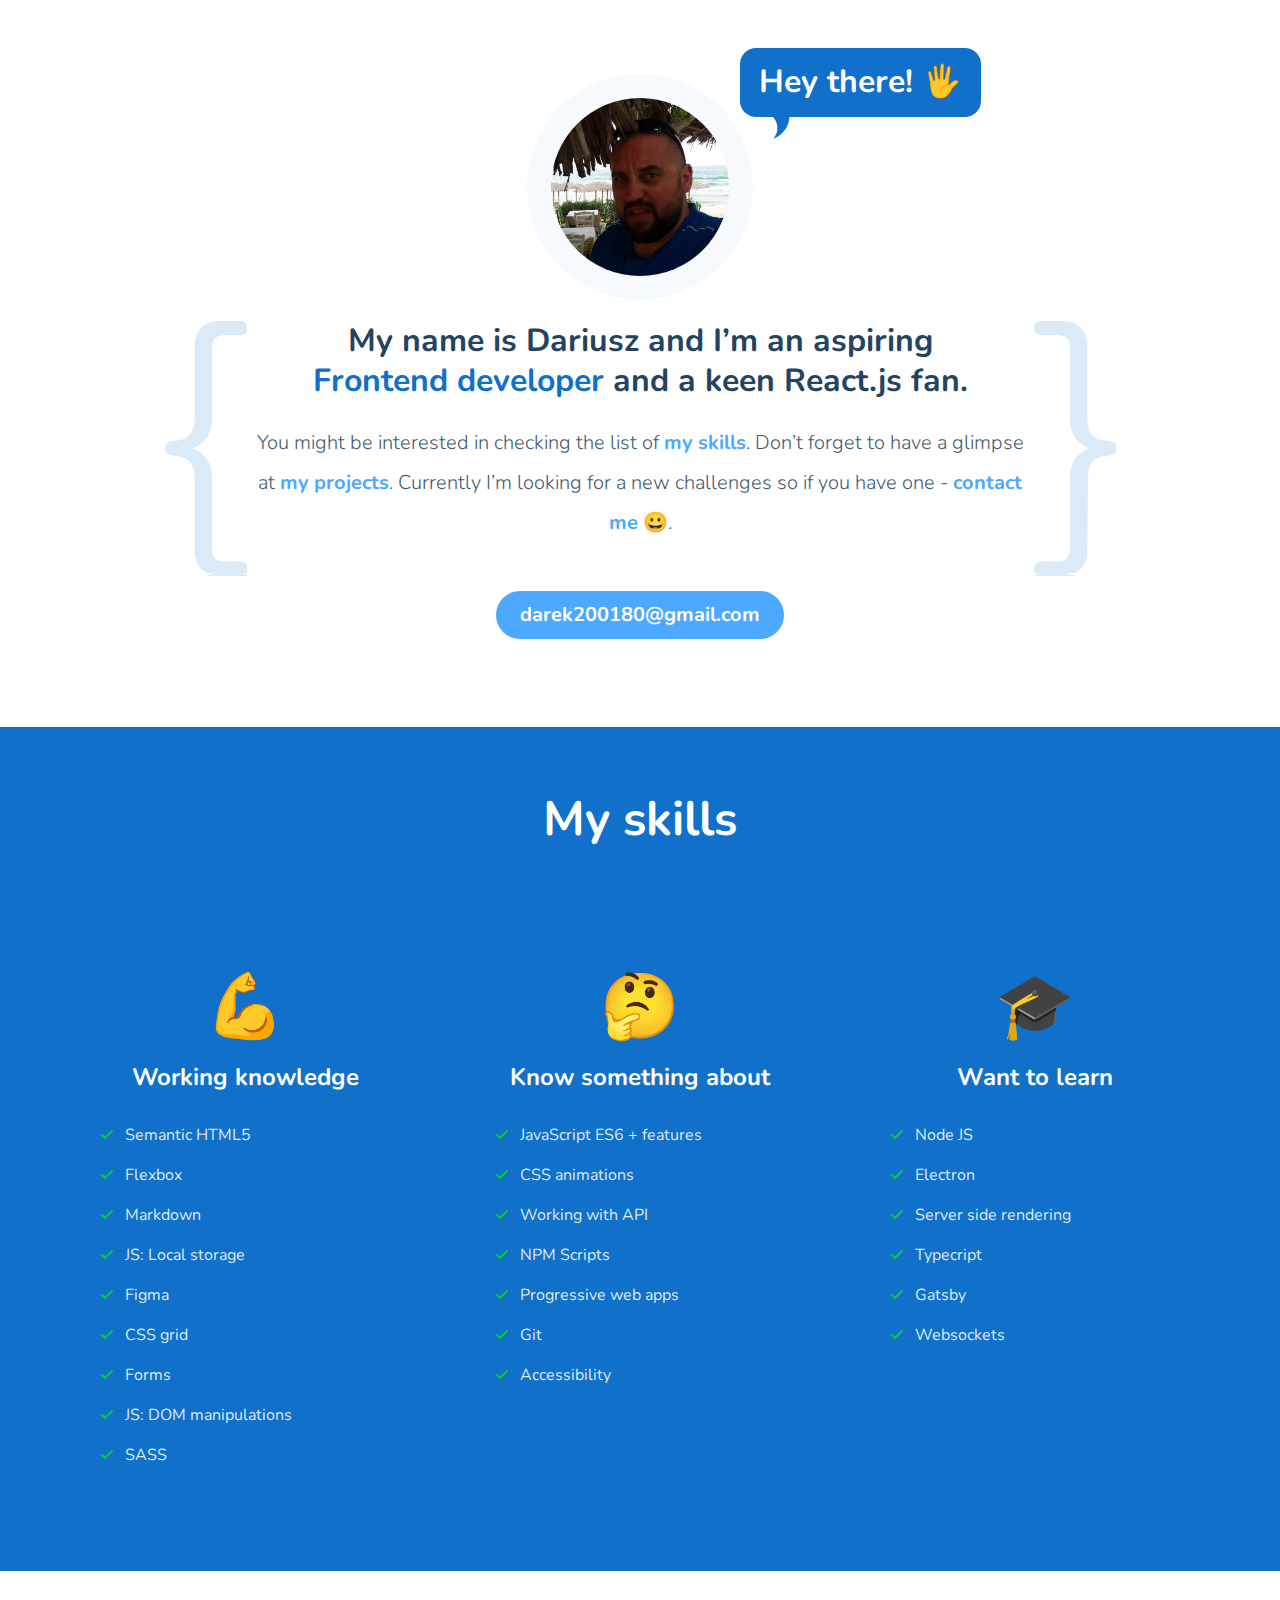
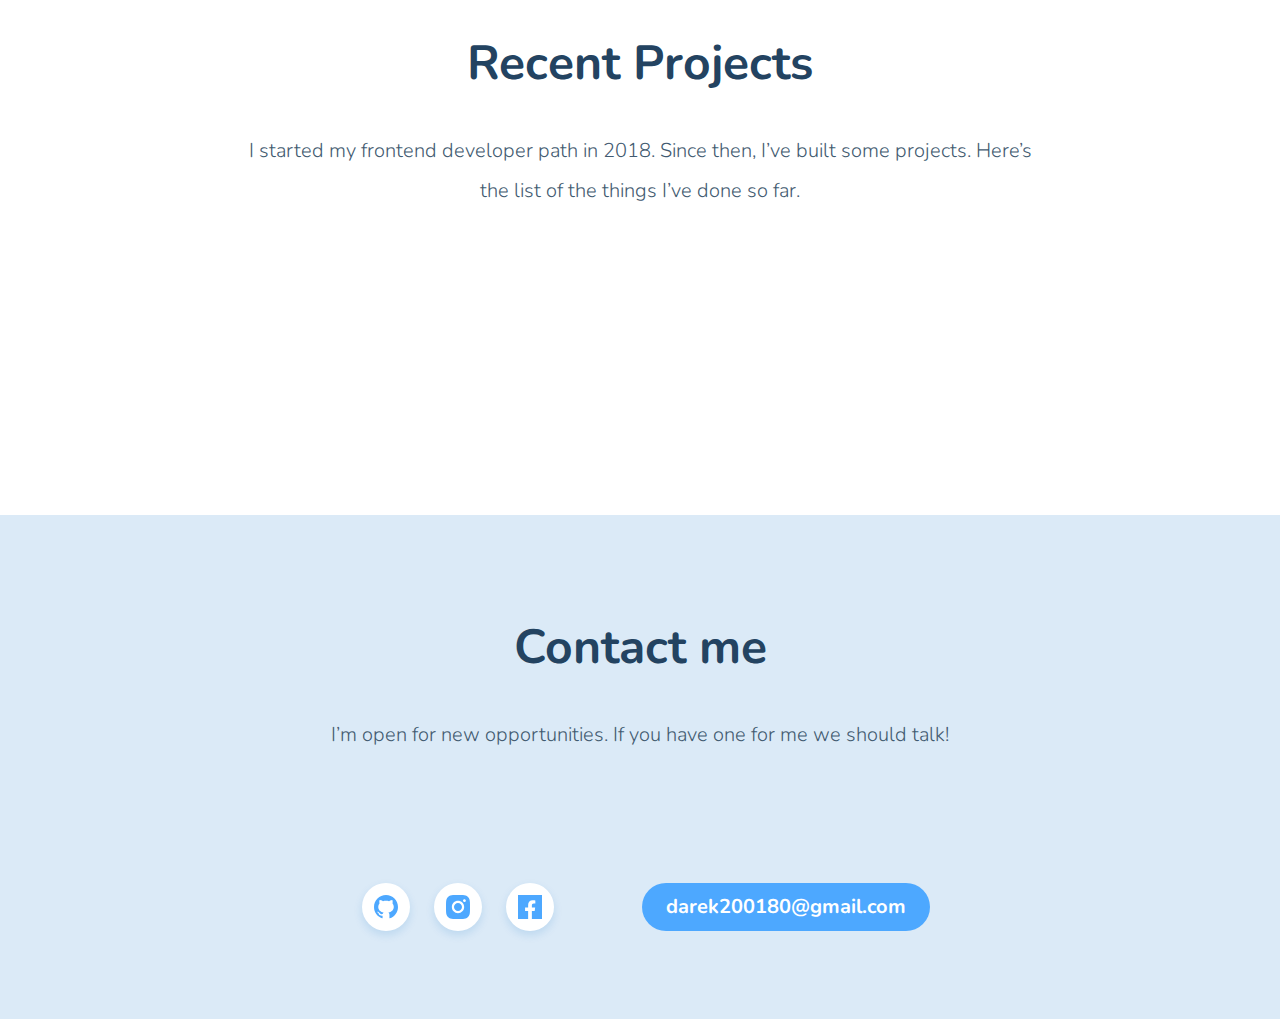
<file: index.html>
<!doctype html><html lang="en"><head><meta charset="UTF-8"/><meta name="viewport" content="width=device-width,initial-scale=1"/><title>WTF - portfolio</title><meta name="description" content="WTF portfolio project"/><meta property="og:title" content=""/><meta property="og:description" content="WTF portfolio project"/><meta property="og:url" content=""/><meta property="og:image" content="https://github.com/DariuszOkonski/wtf-final/blob/master/public/icons/cover.png"/><link href="index.fb60d30f.css" rel="stylesheet"></head><body><main><section class="hero" id="hero"><div class="hero__image-container"><img class="hero__image" src="img/picture.086f168f.jpg" alt="Darek's photo"> <span class="hero__bubble"><span class="hero__hello">Hey there! <span class="hand">🖐</span></span></span></div><div class="hero__description"><h1 class="hero__header">My name is Dariusz and I’m an aspiring <span class="hero__special">Frontend developer</span> and a keen React.js fan.</h1><p class="hero__paragraph">You might be interested in checking the list of <a class="hero__link" href="#skills">my skills</a>. Don’t forget to have a glimpse at <a class="hero__link" href="#projects">my projects</a>. Currently I’m looking for a new challenges so if you have one - <a class="hero__link" href="#contact">contact me</a> 😀.</p><a class="hero__contact" href="mailto:darek200180@gmail.com">darek200180@gmail.com</a></div></section><section class="skills" id="skills"><h2 class="skills__header">My skills</h2><div class="skills__columns"><article class="skills-section"><span class="skills-section__emoji">💪</span><h3 class="skills-section__header">Working knowledge</h3><ul class="skills-list"><li class="skills-list__item">Semantic HTML5</li><li class="skills-list__item">Flexbox</li><li class="skills-list__item">Markdown</li><li class="skills-list__item">JS: Local storage</li><li class="skills-list__item">Figma</li><li class="skills-list__item">CSS grid</li><li class="skills-list__item">Forms</li><li class="skills-list__item">JS: DOM manipulations</li><li class="skills-list__item">SASS</li></ul></article><article class="skills-section"><span class="skills-section__emoji">🤔</span><h3 class="skills-section__header">Know something about</h3><ul class="skills-list skills-list--blue"><li class="skills-list__item">JavaScript ES6 + features</li><li class="skills-list__item">CSS animations</li><li class="skills-list__item">Working with API</li><li class="skills-list__item">NPM Scripts</li><li class="skills-list__item">Progressive web apps</li><li class="skills-list__item">Git</li><li class="skills-list__item">Accessibility</li></ul></article><article class="skills-section"><span class="skills-section__emoji">🎓</span><h3 class="skills-section__header">Want to learn</h3><ul class="skills-list skills-list--dot"><li class="skills-list__item">Node JS</li><li class="skills-list__item">Electron</li><li class="skills-list__item">Server side rendering</li><li class="skills-list__item">Typecript</li><li class="skills-list__item">Gatsby</li><li class="skills-list__item">Websockets</li></ul></article></div></section><section class="projects" id="projects"><h2 class="projects__header">Recent Projects</h2><p class="projects__description">I started my frontend developer path in 2018. Since then, I’ve built some projects. Here’s the list of the things I’ve done so far.</p><div class="projects-grid projects-grid--js"></div></section><section class="contact" id="contact"><h2 class="contact__header">Contact me</h2><p class="contact__description">I’m open for new opportunities. If you have one for me we should talk!</p><div class="contact__links"><ul class="socials"><li class="socials__item"><a class="socials__link" rel="noopener noreferrer" target="_blank" href="https://github.com/DariuszOkonski"><img class="socials__icon" src="img/github-blue.d527165b.svg" alt="github"></a></li><li class="socials__item"><a class="socials__link" rel="noopener noreferrer" target="_blank" href="https://github.com/DariuszOkonski"><img class="socials__icon" src="img/instagram.a5ede2d8.svg" alt="instagram"></a></li><li class="socials__item"><a class="socials__link" rel="noopener noreferrer" target="_blank" href="https://github.com/DariuszOkonski"><img class="socials__icon" src="img/facebook.1e018c8b.svg" alt="facebook"></a></li></ul><a class="contact__mail" href="mailto:darek200180@gmail.com">darek200180@gmail.com</a></div></section></main><script src="index.fb60d30f.js"></script></body></html>
</file>
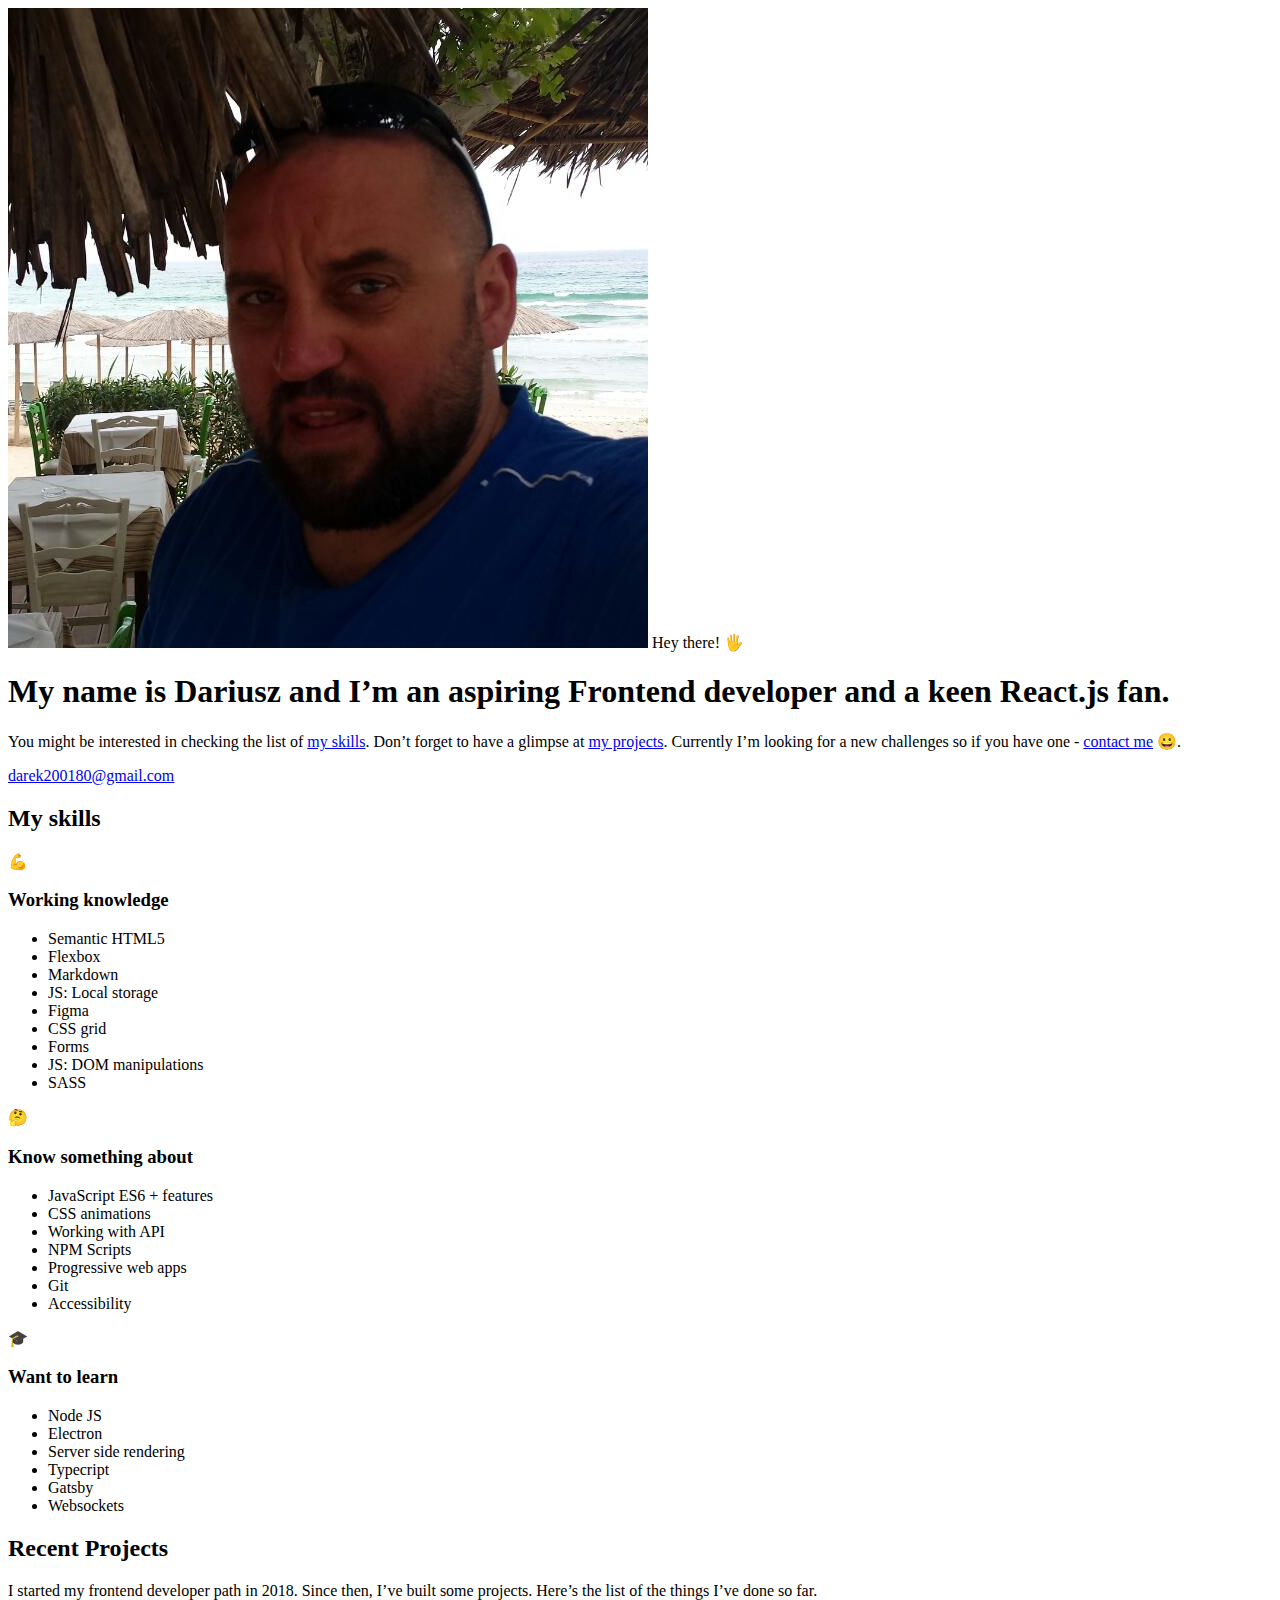
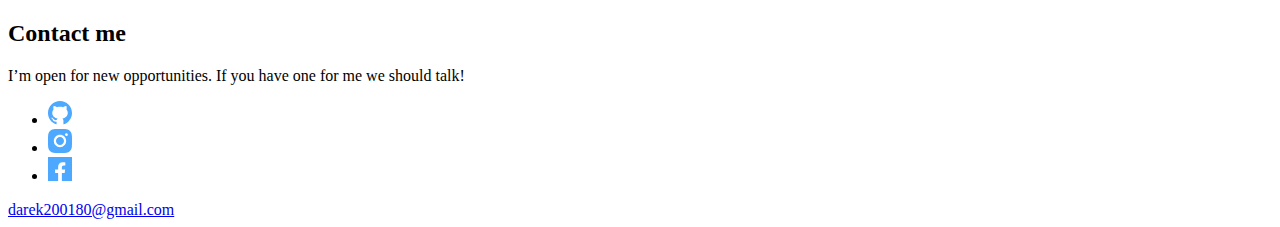
<file: src/pages/index.html>
<!DOCTYPE html>
<html lang="en">
  <head>
    <meta charset="UTF-8" />
    <meta name="viewport" content="width=device-width, initial-scale=1.0" />
    <title>WTF - portfolio</title>
    <meta name="description" content="WTF portfolio project" />
    <!-- Title -->
    <meta property="og:title" content="" />
    <!-- OPTIONAL description. 2-4 sentences. -->
    <meta property="og:description" content="WTF portfolio project" />
    <!-- full url with http(s) ie. https://maciejkorsan.github.io/my-repo/ -->
    <meta property="og:url" content="" />
    <!-- full url to the image with http(s) ie. https://maciejkorsan.github.io/my-repo/assets/img/fb.png. Facebook suggests at least 1200 x 630. -->
    <meta
      property="og:image"
      content="https://github.com/DariuszOkonski/wtf-final/blob/master/public/icons/cover.png"
    />
  </head>
  <body>
    
    <main>

      <section class="hero" id="hero">
        
        <div class="hero__image-container">
          <img class="hero__image" src="../assets/img/picture.jpg" alt="Darek's photo">
          <span class="hero__bubble">
            <span class="hero__hello">
              Hey there! <span class="hand">🖐</span>
            </span>
          </span>
        </div>

        <div class="hero__description">
          
          <h1 class="hero__header">
            My name is Dariusz and I’m an aspiring <span class="hero__special">Frontend developer</span> and a keen React.js fan.
          </h1>
          
          <p class="hero__paragraph">
            You might be interested in checking the list of <a class="hero__link" href="#skills">my skills</a>. Don’t forget to  have a glimpse at <a class="hero__link" href="#projects">my projects</a>. Currently I’m looking for a new challenges so if you have one - <a class="hero__link" href="#contact">contact me</a> 😀.
          </p>
          <a class="hero__contact" href="mailto:darek200180@gmail.com">darek200180@gmail.com</a>
        </div>  
      </section>
      
      <section class="skills" id="skills">
        <h2 class="skills__header">My skills</h2>
        
        <div class="skills__columns">

          <article class="skills-section">
            <span class="skills-section__emoji">💪</span>
            <h3 class="skills-section__header">Working knowledge</h3>
            <ul class="skills-list">
              <li class="skills-list__item">Semantic HTML5</li>
              <li class="skills-list__item">Flexbox</li>
              <li class="skills-list__item">Markdown</li>
              <li class="skills-list__item">JS: Local storage</li>
              <li class="skills-list__item">Figma</li>
              <li class="skills-list__item">CSS grid</li>
              <li class="skills-list__item">Forms</li>
              <li class="skills-list__item">JS: DOM manipulations</li>
              <li class="skills-list__item">SASS</li>
            </ul>
          </article>
          
          <article class="skills-section">
            <span class="skills-section__emoji">🤔</span>
            <h3 class="skills-section__header">Know something about</h3>
            <ul class="skills-list skills-list--blue">
              <li class="skills-list__item">JavaScript ES6 + features</li>
              <li class="skills-list__item">CSS animations</li>
              <li class="skills-list__item">Working with API</li>
              <li class="skills-list__item">NPM Scripts</li>
              <li class="skills-list__item">Progressive web apps</li>
              <li class="skills-list__item">Git</li>
              <li class="skills-list__item">Accessibility</li>
            </ul>
          </article>
          
          <article class="skills-section">
            <span class="skills-section__emoji">🎓</span>
            <h3 class="skills-section__header">Want to learn</h3>
            <ul class="skills-list skills-list--dot">
              <li class="skills-list__item">Node JS</li>
              <li class="skills-list__item">Electron</li>
              <li class="skills-list__item">Server side rendering</li>
              <li class="skills-list__item">Typecript</li>
              <li class="skills-list__item">Gatsby</li>
              <li class="skills-list__item">Websockets</li>
            </ul>
          </article>     
      
        </div>
      </section>

      <section class="projects" id="projects">
        <h2 class="projects__header">Recent Projects</h2>
        <p class="projects__description">
          I started my frontend developer path in 2018. Since then, I’ve built some projects. Here’s the list of the things I’ve done so far.
        </p>

        <div class="projects-grid projects-grid--js"></div>

      </section>

      <section class="contact" id="contact">
        
        <h2 class="contact__header">Contact me</h2>        
        <p class="contact__description">
          I’m open for new opportunities. If you have one for me we should talk!
        </p>
        
        <div class="contact__links">
          <ul class="socials">
            
            <li class="socials__item">
              <a class="socials__link" rel="noopener noreferrer" target="_blank" href="https://github.com/DariuszOkonski">
                <img class="socials__icon" src="../assets/icons/github-blue.svg" alt="github">
              </a>
            </li>
            <li class="socials__item">
              <a class="socials__link" rel="noopener noreferrer" target="_blank" href="https://github.com/DariuszOkonski">
                <img class="socials__icon" src="../assets/icons/instagram.svg" alt="instagram">
              </a>
            </li>
            <li class="socials__item">
              <a class="socials__link" rel="noopener noreferrer" target="_blank" href="https://github.com/DariuszOkonski">
                <img class="socials__icon" src="../assets/icons/facebook.svg" alt="facebook">
              </a>
            </li>
          
          </ul>

          <a class="contact__mail" href="mailto:darek200180@gmail.com">darek200180@gmail.com</a>
        </div>
      
      </section>

    </main>

  </body>
</html>
</file>
<file: index.fb60d30f.css>
@import url(https://fonts.googleapis.com/css2?family=Nunito:wght@300;600;700&family=Roboto+Mono:wght@400;700&display=swap);
/*! normalize.css v8.0.1 | MIT License | github.com/necolas/normalize.css */html{line-height:1.15;-webkit-text-size-adjust:100%}body{margin:0}main{display:block}h1{font-size:2em;margin:.67em 0}hr{box-sizing:content-box;height:0;overflow:visible}pre{font-family:monospace,monospace;font-size:1em}a{background-color:transparent}abbr[title]{border-bottom:none;text-decoration:underline;text-decoration:underline dotted}b,strong{font-weight:bolder}code,kbd,samp{font-family:monospace,monospace;font-size:1em}small{font-size:80%}sub,sup{font-size:75%;line-height:0;position:relative;vertical-align:baseline}sub{bottom:-.25em}sup{top:-.5em}img{border-style:none}button,input,optgroup,select,textarea{font-family:inherit;font-size:100%;line-height:1.15;margin:0}button,input{overflow:visible}button,select{text-transform:none}[type=button],[type=reset],[type=submit],button{-webkit-appearance:button}[type=button]::-moz-focus-inner,[type=reset]::-moz-focus-inner,[type=submit]::-moz-focus-inner,button::-moz-focus-inner{border-style:none;padding:0}[type=button]:-moz-focusring,[type=reset]:-moz-focusring,[type=submit]:-moz-focusring,button:-moz-focusring{outline:1px dotted ButtonText}fieldset{padding:.35em .75em .625em}legend{box-sizing:border-box;color:inherit;display:table;max-width:100%;padding:0;white-space:normal}progress{vertical-align:baseline}textarea{overflow:auto}[type=checkbox],[type=radio]{box-sizing:border-box;padding:0}[type=number]::-webkit-inner-spin-button,[type=number]::-webkit-outer-spin-button{height:auto}[type=search]{-webkit-appearance:textfield;outline-offset:-2px}[type=search]::-webkit-search-decoration{-webkit-appearance:none}::-webkit-file-upload-button{-webkit-appearance:button;font:inherit}details{display:block}summary{display:list-item}[hidden],template{display:none}.hand{display:inline-block;-webkit-animation:wave 1.5s ease-in-out infinite;animation:wave 1.5s ease-in-out infinite;transform-origin:center center}@-webkit-keyframes wave{0%{transform:rotate(-10deg)}50%{transform:rotate(30deg)}to{transform:rotate(-10deg)}}@keyframes wave{0%{transform:rotate(-10deg)}50%{transform:rotate(30deg)}to{transform:rotate(-10deg)}}.hero{padding:74px 16px 88px}@media(min-width:768px){.hero{max-width:768px;margin:0 auto}}@media(min-width:960px){.hero{max-width:100%}}.hero__bubble{position:absolute;left:calc(50% + 100px);top:-26px}.hero__contact{border-radius:64px;color:#fff;background-color:#4da8ff;display:inline-block;font-weight:700;padding:4px 24px;font-size:20px;line-height:40px;text-decoration:none}.hero__description{text-align:center}@media(min-width:960px){.hero__description{max-width:786px;margin:0 auto;position:relative}.hero__description:after,.hero__description:before{content:" ";width:83px;height:255px;display:block;position:absolute;top:0}.hero__description:before{background:url(img/hero-left.60a3387a.svg);right:100%}.hero__description:after{background:url(img/hero-right.21f666ef.svg);left:100%}}.hero__paragraph{font-weight:300;font-size:16px;line-height:32px;text-align:center;margin-bottom:48px}@media(min-width:960px){.hero__paragraph{font-size:20px;line-height:40px}}.hero__header{font-size:26px;line-height:32px;text-align:center;color:#234361}@media(min-width:960px){.hero__header{font-size:32px;line-height:40px}}.hero__hello{display:none}@media(min-width:960px){.hero__hello{display:block;background:#1070ca;color:#fff;padding:16px 19px;border-radius:16px;font-weight:700;font-size:32px;position:relative}.hero__hello:after{display:block;position:absolute;top:99%;left:32px;content:"";width:18px;height:23px;background:url(img/speach.13333786.svg)}}.hero__image{box-sizing:content-box;width:96px;height:96px;border-radius:50%;border:16px solid #f6f9fd}@media(min-width:960px){.hero__image{width:178px;height:178px;border:24px solid #f6f9fd}}.hero__image-container{display:flex;justify-content:center;align-items:center;position:relative}.hero__link{font-weight:700;color:#4da8ff;text-decoration:none}.hero__special{color:#1070ca;white-space:nowrap}.skills{background:#1070ca;color:#fff;padding:64px 16px 88px}@media(min-width:960px){.skills__columns{display:grid;grid-template-columns:repeat(3,1fr);max-width:1184px;margin:0 auto}}.skills__header{font-weight:700;font-size:36px;line-height:48px;text-align:center;margin:0 0 64px}@media(min-width:960px){.skills__header{font-size:48px;line-height:56px}}.skills .skills-list{font-style:normal;color:#dbeaf7;width:288px;margin:0 auto;list-style-type:none;padding:0}.skills .skills-list__item{position:relative;font-size:16px;line-height:24px;padding:0 0 0 24px;margin:0 0 16px}.skills .skills-list__item:before{content:"";position:absolute;left:0;top:7px;width:12px;height:9px;display:block;background:url(img/small-tick-green.7747dc29.svg)}.skills-list--blue .skills .skills-list__item:before{background:url(img/small-tick-blue.a397d03e.svg)}.skills-list--dot .skills .skills-list__item:before{width:2px;height:2px;border-radius:50%;background:#dbeaf7}.skills .skills-section{margin-top:64px}.skills .skills-section__emoji{font-size:64px;line-height:64px;display:block;text-align:center}.skills .skills-section__header{font-weight:700;font-size:24px;line-height:44px;text-align:center;margin:16px 0 24px}.projects{padding:64px 16px 88px}@media(min-width:960px){.projects{padding:64px 16px 176px}}.projects__description{font-weight:300;font-size:16px;line-height:32px;text-align:center;max-width:786px;margin:0 auto 46px}@media(min-width:960px){.projects__description{font-size:20px;line-height:40px;margin-bottom:128px}}.projects__header{font-size:36px;line-height:48px;color:#234361;text-align:center;margin:0 0 40px}@media(min-width:960px){.projects__header{font-size:48px;line-height:56px}}.projects-grid{display:grid;-moz-column-gap:24px;column-gap:24px;row-gap:24px;max-width:1184px;margin:0 auto}@media(min-width:768px){.projects-grid{grid-template-columns:1fr 1fr}}.project{background:#212528;border-radius:16px;box-shadow:0 4px 16px rgba(0,0,0,.25);font-family:Roboto,Mono;overflow:hidden;font-weight:400;font-size:13px;line-height:24px;color:#a3a3a3}@media(min-width:960px){.project{font-size:16px;line-height:24px}}.project__circle{display:block;width:8px;height:8px;background:#464a4d;border-radius:50%;margin-right:8px}.project__content{padding:24px 16px;color:#a3a3a3}@media(min-width:960px){.project__content{padding:18px 48px 58px}}.project__grid{display:grid;grid-template-columns:102px 1fr;-moz-column-gap:8px;column-gap:8px;margin:0 0 8px}@media(min-width:960px){.project__grid{grid-template-columns:116px 1fr}}.project__grid--description{margin-bottom:24px}.project__label{display:block;text-align:right;color:#808082;font-weight:400}.project__link{color:#1485d0}.project__title{font-weight:400;font-size:13px;line-height:24px;color:#fff;margin-top:24px}@media(min-width:960px){.project__title{font-size:16px;line-height:24px}}.project__window{height:40px;background-color:#1e1e1e;display:flex;align-items:center;padding:0 0 0 16px}.contact{background:#dbeaf7;padding:64px 16px 88px}.contact__description{font-style:normal;font-weight:300;font-size:16px;line-height:32px;text-align:center}@media(min-width:960px){.contact__description{font-size:20px;line-height:40px}}.contact__header{font-size:36px;line-height:48px;color:#234361;text-align:center}@media(min-width:960px){.contact__header{font-size:48px;line-height:56px}}.contact__links{text-align:center}@media(min-width:960px){.contact__links{display:flex;align-items:center;justify-content:space-between;max-width:580px;margin:128px auto 0}}.contact__mail{border-radius:64px;color:#fff;background:#4da8ff;display:inline-block;padding:4px 24px;font-weight:700;font-size:20px;line-height:40px;text-decoration:none}.socials{list-style-type:none;padding:0;display:flex;align-items:center;justify-content:center;margin:56px 64px}@media(min-width:960px){.socials{margin:0}}.socials__item{margin:0 12px}.socials__link{padding:0;width:48px;height:48px;background:#fff;display:flex;justify-content:center;align-items:center;border-radius:50%;box-shadow:0 4px 8px rgba(16,112,202,.15)}html{scroll-behavior:smooth;box-sizing:border-box}*,:after,:before{box-sizing:inherit}body{font-family:Nunito,sans-serif;color:#425a70}body main{overflow:hidden}
</file>
